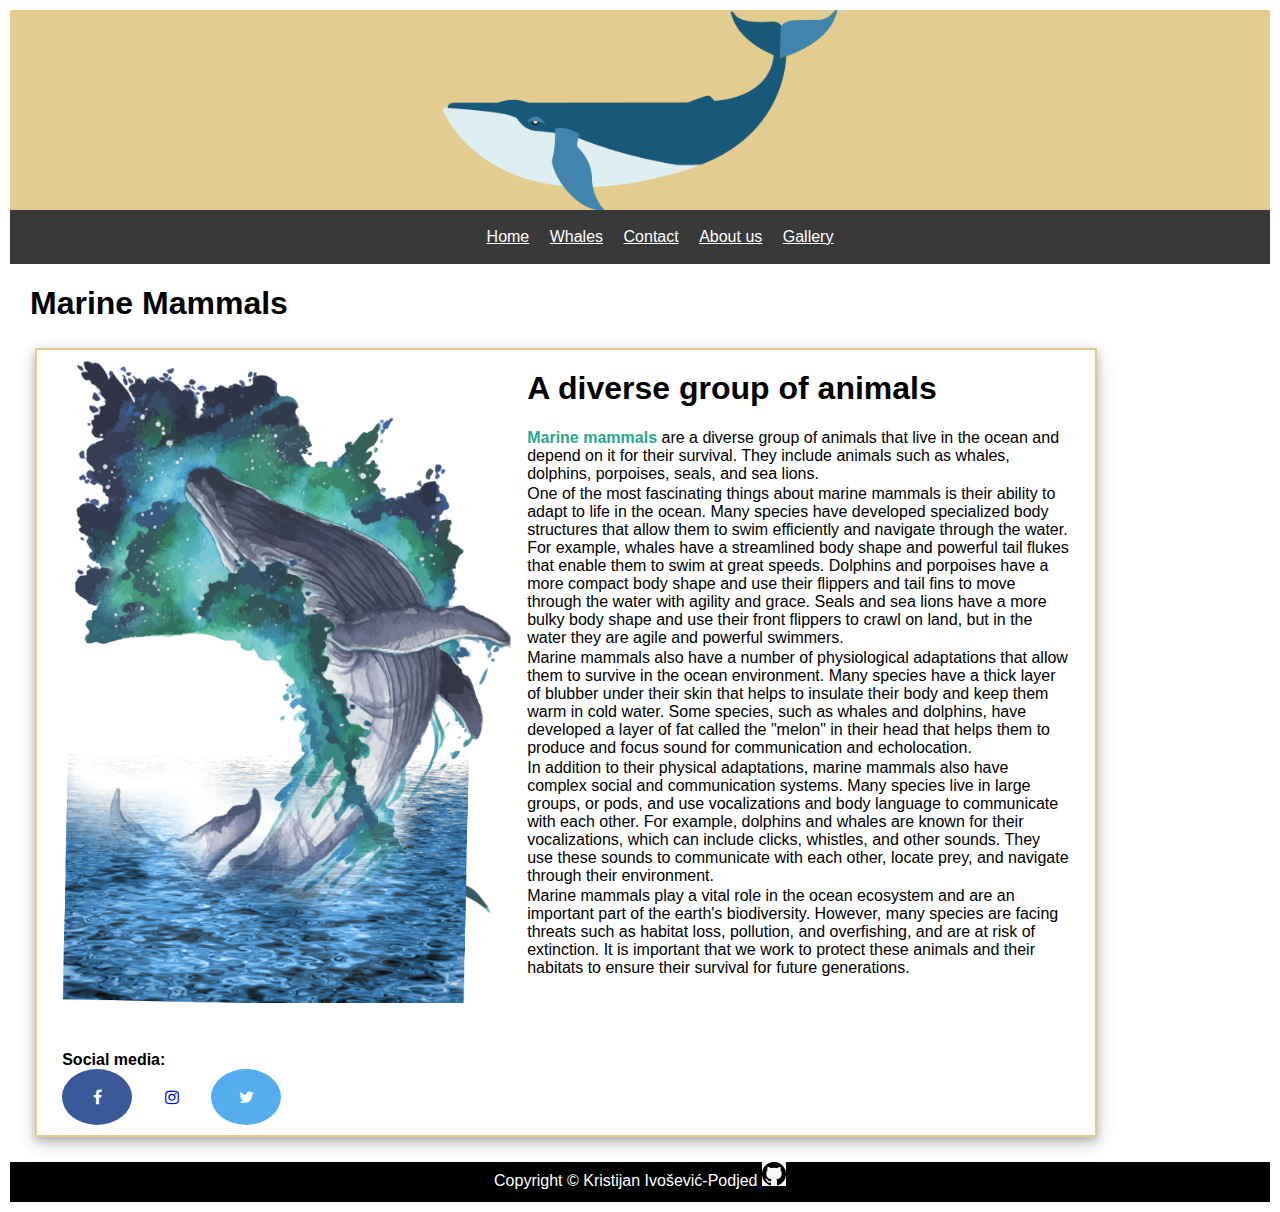
<file: index.html>
<!DOCTYPE html>
<html>
	<head>
		<meta charset="UTF-8">
		<link rel="stylesheet" href="style.css">
		<link rel="stylesheet" href="https://cdnjs.cloudflare.com/ajax/libs/font-awesome/4.7.0/css/font-awesome.min.css">
		<meta name="author" content="Kristijan Ivošević-Podjed">
		<meta name="Description" content="Marine Mammals">
		<meta name="viewport" content="width=device-width, initial-scale=1.0">
		<link rel="shortcut icon" type="image/x-icon" href="favicon.ico">
		<title>Homepage Marine Mammals</title>
	</head>
	<body>
		<header>
			<img src="slike/whale.png" alt="banner" class="banner">
			<nav>
				<ul>
					<li><a href="index.html">Home</a></li>
					<li><a href="whales.html">Whales</a></li>
					<li><a href="contact.html">Contact</a></li>
					<li><a href="about.html">About us</a></li>
					<li><a href="gallery.html">Gallery</a></li>
				</ul>
			</nav>
		</header>
		<h1><b>Marine Mammals</b></h1>
		<div id="container">
				<img src="slike/kit.png" alt="figure" style="width: 450px"><br>
				<h1>A diverse group of animals</h1>
				
				<p>
                    <br>
                    <p><b style="color: rgb(42, 165, 144);">Marine mammals</b> are a diverse group of animals that live in the ocean and depend on it for their survival. They include animals such as whales, dolphins, porpoises, seals, and sea lions.</p>

					<p>One of the most fascinating things about marine mammals is their ability to adapt to life in the ocean. Many species have developed specialized body structures that allow them to swim efficiently and navigate through the water. For example, whales have a streamlined body shape and powerful tail flukes that enable them to swim at great speeds. Dolphins and porpoises have a more compact body shape and use their flippers and tail fins to move through the water with agility and grace. Seals and sea lions have a more bulky body shape and use their front flippers to crawl on land, but in the water they are agile and powerful swimmers.</p>
					
					<p>Marine mammals also have a number of physiological adaptations that allow them to survive in the ocean environment. Many species have a thick layer of blubber under their skin that helps to insulate their body and keep them warm in cold water. Some species, such as whales and dolphins, have developed a layer of fat called the "melon" in their head that helps them to produce and focus sound for communication and echolocation.</p>
					
					<p>In addition to their physical adaptations, marine mammals also have complex social and communication systems. Many species live in large groups, or pods, and use vocalizations and body language to communicate with each other. For example, dolphins and whales are known for their vocalizations, which can include clicks, whistles, and other sounds. They use these sounds to communicate with each other, locate prey, and navigate through their environment.</p>
					
					<p>Marine mammals play a vital role in the ocean ecosystem and are an important part of the earth's biodiversity. However, many species are facing threats such as habitat loss, pollution, and overfishing, and are at risk of extinction. It is important that we work to protect these animals and their habitats to ensure their survival for future generations.</p>
				<br><br>
				<br><br>
				<p><b>Social media:</b></p>
				<a href="https://www.facebook.com/marinemammalogy/" target="_blank" class="fa fa-facebook"></a> 
				<a href="https://www.instagram.com/marine_mammals_official/" target="_blank" class="fa fa-instagram"></a> 
				<a href="https://twitter.com/marinemammalogy" target="_blank" class="fa fa-twitter"></a> 
		</div>
		
		<footer><p>Copyright &copy Kristijan Ivošević-Podjed<a href="https://github.com/KristijanIP" target="_blank">
      	<img src="github.jpg" title="Github" alt="Github">
    	</a></p></footer>
		
	</body>
</html>
</file>
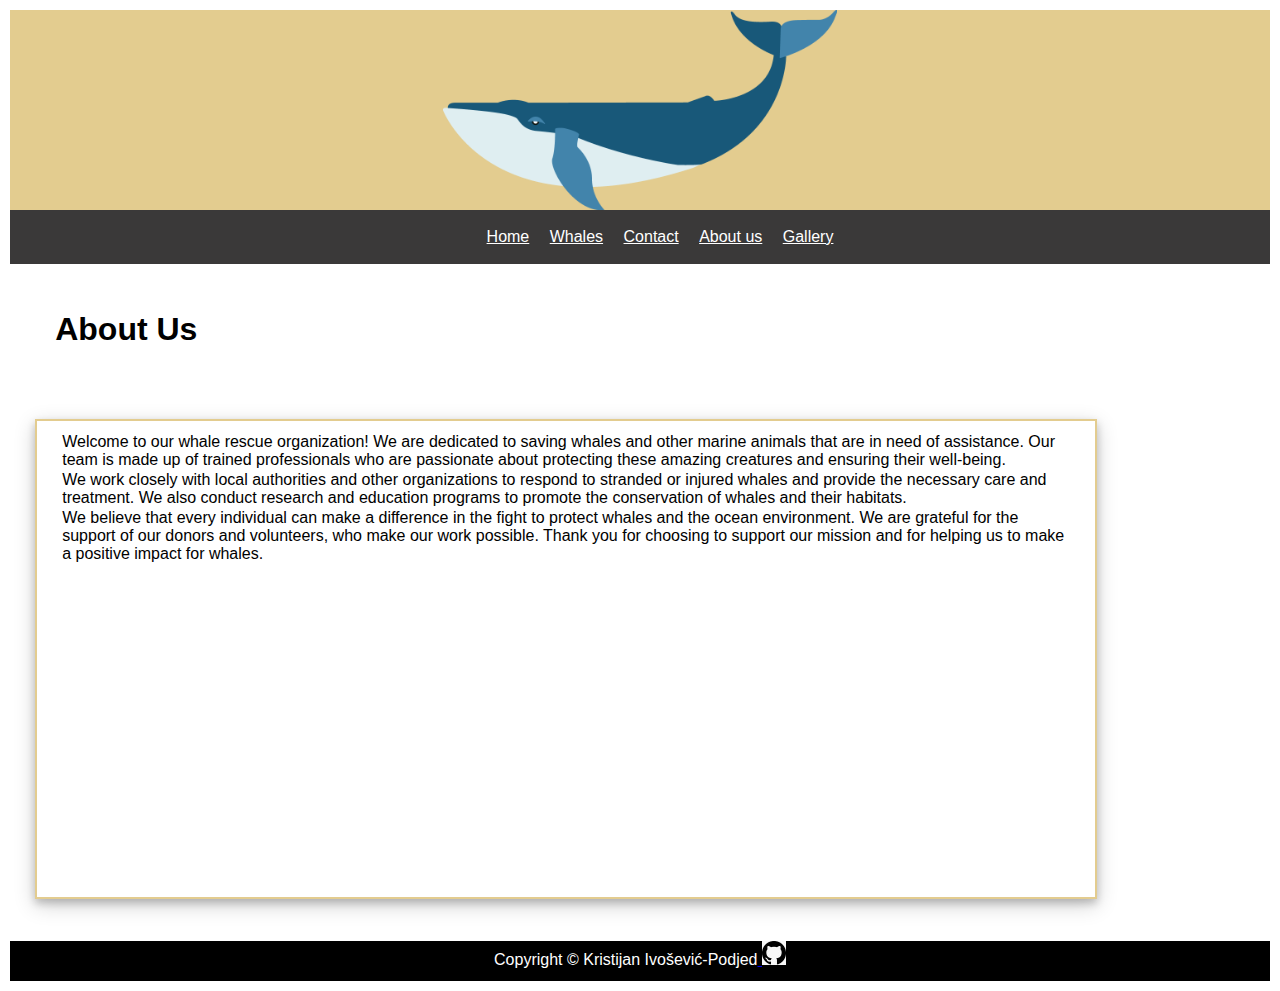
<file: about.html>
<!DOCTYPE html>
<html>
	<head>
		<meta charset="UTF-8">
		<link rel="stylesheet" href="style.css">
		<link rel="stylesheet" href="https://cdnjs.cloudflare.com/ajax/libs/font-awesome/4.7.0/css/font-awesome.min.css">
		<meta name="author" content="Kristijan Ivošević-Podjed">
		<meta name="Description" content="Marine Mammals">
		<meta name="viewport" content="width=device-width, initial-scale=1.0">
		<link rel="shortcut icon" type="image/x-icon" href="favicon.ico">
		<title>About</title>
	</head>
	<body>
		<header>
			<img src="slike/whale.png" alt="banner" class="banner">
			<nav>
				<ul>
					<li><a href="index.html">Home</a></li>
					<li><a href="whales.html">Whales</a></li>
					<li><a href="contact.html">Contact</a></li>
					<li><a href="about.html">About us</a></li>
					<li><a href="gallery.html">Gallery</a></li>
				</ul>
			</nav>
		</header>

		<h1 style="padding: 2%;">About Us</h1>
		<span>
			<div id="container">
				<p>Welcome to our whale rescue organization! We are dedicated to saving whales and other marine animals that are in need of assistance. Our team is made up of trained professionals who are passionate about protecting these amazing creatures and ensuring their well-being.</p>

				<p>We work closely with local authorities and other organizations to respond to stranded or injured whales and provide the necessary care and treatment. We also conduct research and education programs to promote the conservation of whales and their habitats.</p>

				<p>We believe that every individual can make a difference in the fight to protect whales and the ocean environment. We are grateful for the support of our donors and volunteers, who make our work possible. Thank you for choosing to support our mission and for helping us to make a positive impact for whales.</p>
				</p>
				<br>
				<center class="video-container">
				<iframe title="NEVER SEEN DOLPHINS LIKE THIS! Ventura is Magic!"; width="380"; height="300"; src="https://www.youtube.com/embed/mmg59-VfoS0?feature=oembed"; frameborder="0"; allow="accelerometer; autoplay; clipboard-write; encrypted-media; gyroscope; picture-in-picture"; allowfullscreen="";></iframe>
				</center>
			</div>
		</span>
		
		  
		<footer><p>Copyright &copy; Kristijan Ivošević-Podjed<a href="https://github.com/KristijanIP" target="_blank">
			<img src="github.jpg" title="Github" alt="Github"></a></p>
		</footer>
	</body>
</html>
</file>
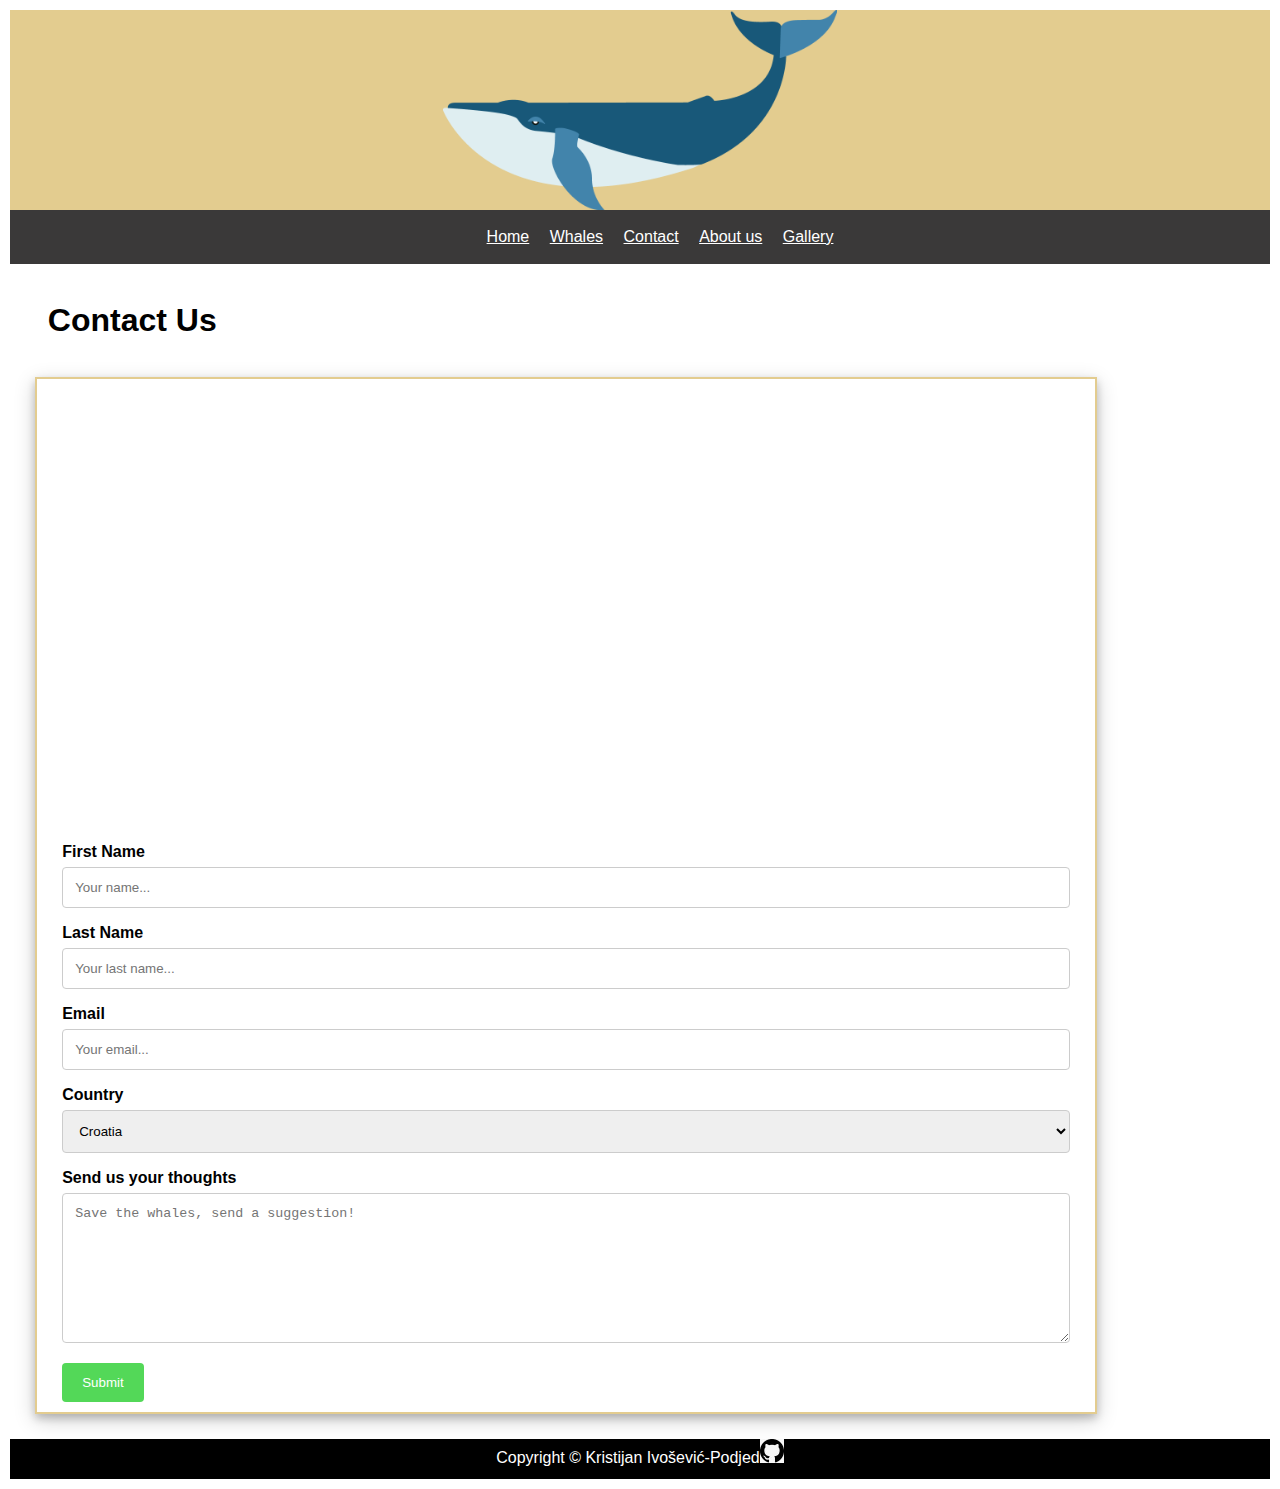
<file: contact.html>
<!DOCTYPE html>
<html>
	<head>
		<meta charset="UTF-8">
		<link rel="stylesheet" href="style.css">
		<link rel="stylesheet" href="https://cdnjs.cloudflare.com/ajax/libs/font-awesome/4.7.0/css/font-awesome.min.css">
		<meta name="author" content="Kristijan Ivošević-Podjed">
		<meta name="Description" content="Marine Mammals">
		<meta name="viewport" content="width=device-width, initial-scale=1.0">
		<link rel="shortcut icon" type="image/x-icon" href="favicon.ico">
		<title>Contact Us</title>
	</head>
	<body>
		<header>
			<img src="slike/whale.png" alt="banner" class="banner">
			<nav>
				<ul>
					<li><a href="index.html">Home</a></li>
					<li><a href="whales.html">Whales</a></li>
					<li><a href="contact.html">Contact</a></li>
					<li><a href="about.html">About us</a></li>
					<li><a href="gallery.html">Gallery</a></li>
				</ul>
			</nav>
		</header>
	
	
		<h1 style="margin: 3%;">Contact Us</h1>
		<div id="container">
			<iframe src="https://www.google.com/maps/embed?pb=!1m18!1m12!1m3!1d129445183.13918102!2d-149.2396034!3d-8.06537985!2m3!1f0!2f0!3f0!3m2!1i1024!2i768!4f13.1!3m3!1m2!1s0x76ed042c30f318eb%3A0x8eff14a070876cbc!2sPacific%20Ocean!5e0!3m2!1sen!2shr!4v1673117896192!5m2!1sen!2shr" width="600" height="450" style="border:0;" allowfullscreen="" loading="lazy" referrerpolicy="no-referrer-when-downgrade"></iframe>
			<form action="/action_page.php">
			<label for="fname"><b>First Name</b></label>
			<input type="text" id="fname" name="firstname" placeholder="Your name...">
			<label for="lname"><b>Last Name</b></label>
			<input type="text" id="lname" name="lastname" placeholder="Your last name...">
			<label for="email"><b>Email</b></label>
			<input type="email" id="email" name="email" placeholder="Your email...">
			<label for="country"><b>Country</b></label>

			<select id="country" name="country">
				<option value="Croatia">Croatia</option>
				<option value="Italy">Austria</option>
				<option value="Montenegro">Germany</option>
				<option value="Slovenia">Slovenia</option>
				<option value="Bosnia and Hercegovina">Bosnia and Hercegovina</option>
				<option value="Other">Other</option>
			
			</select>
	

    		<label for="subject"><b>Send us your thoughts</b></label>
    		<textarea id="subject" name="subject" placeholder="Save the whales, send a suggestion!" style="height:150px"></textarea>

    		<input type="submit" value="Submit">
  			</form>
			</div>
  			<footer><p>Copyright &copy; Kristijan Ivošević-Podjed<a href="https://github.com/KristijanIP" target="_blank"><img src="github.jpg" title="Github" alt="Github"></a></p></footer>
		</body>
</html>
</file>
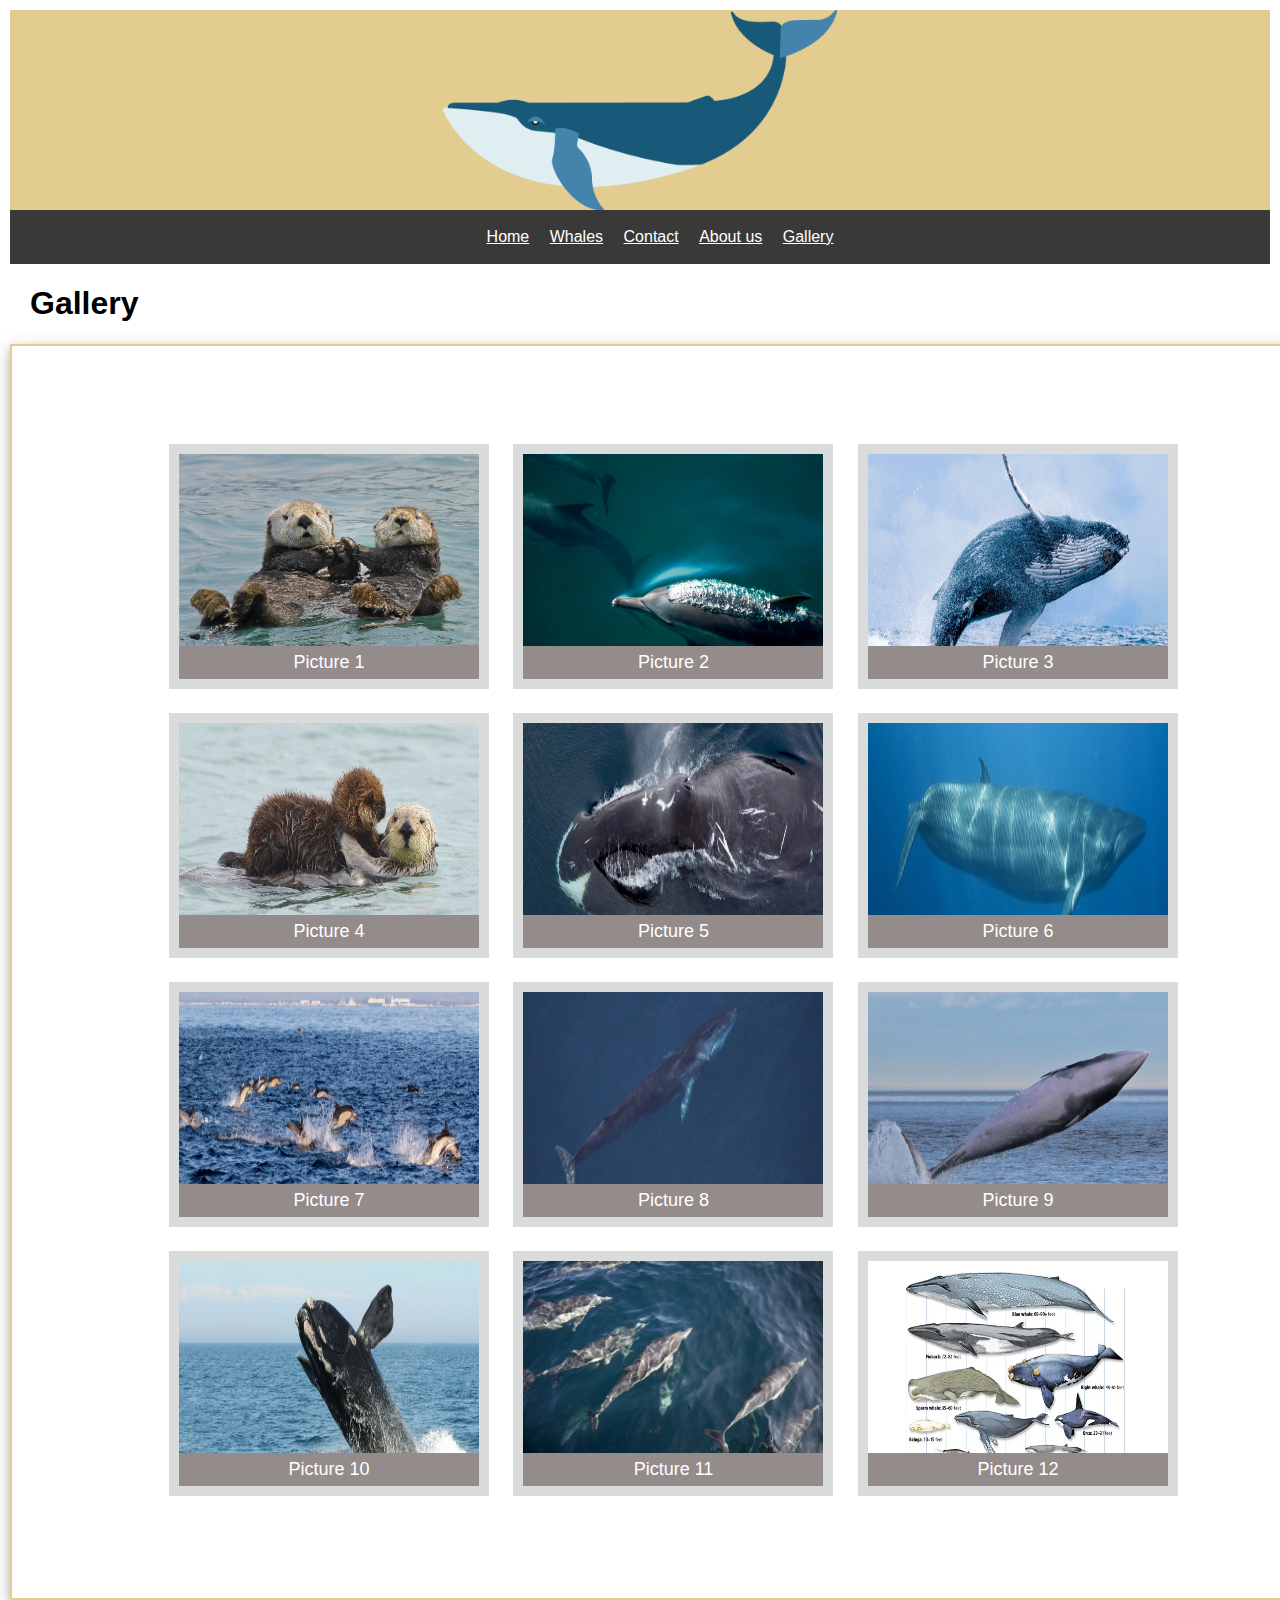
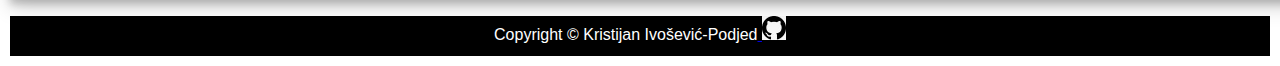
<file: gallery.html>
<!DOCTYPE html>
<html>
	<head>
		<meta charset="UTF-8">
		<link rel="stylesheet" href="style.css">
		<link rel="stylesheet" href="https://cdnjs.cloudflare.com/ajax/libs/font-awesome/4.7.0/css/font-awesome.min.css">
		<meta name="author" content="Kristijan Ivošević-Podjed">
		<meta name="Description" content="Marine Mammals">
		<meta name="viewport" content="width=device-width, initial-scale=1.0">
		<link rel="shortcut icon" type="image/x-icon" href="favicon.ico">
		<title>Homepage Marine Mammals</title>
	</head>
	<body>
		<header>
			<img src="slike/whale.png" alt="banner" class="banner">
			<nav>
				<ul>
					<li><a href="index.html">Home</a></li>
					<li><a href="whales.html">Whales</a></li>
					<li><a href="contact.html">Contact</a></li>
					<li><a href="about.html">About us</a></li>
					<li><a href="gallery.html">Gallery</a></li>
				</ul>
			</nav>
		</header>
		<h1>Gallery</h1>
		<div class="galerija">
		<a href="gallery/1.jpg"><figure class="sole"><img alt="slika" src="gallery/1.jpg" style="width: 300px; height: 225px;">
    		<figcaption>Picture 1<br>
      	</figcaption>
  		</figure></a>
			
		<a href="gallery/2.jpg"><figure class="sole"><img alt="slika" src="gallery/2.jpg" style="width: 300px; height: 225px;">
    		<figcaption>Picture 2<br>
      	</figcaption>
  		</figure></a>
			
		<a href="gallery/3.jpg"><figure class="sole"><img alt="slika" src="gallery/3.jpg" style="width: 300px; height: 225px;">
    		<figcaption>Picture 3<br>
      	</figcaption>
  		</figure></a>
		
			<a href="gallery/4.jpg"><figure class="sole"><img alt="slika" src="gallery/4.jpg" style="width: 300px; height: 225px;">
    		<figcaption>Picture 4<br>
      	</figcaption>
  		</figure></a>
			
			<a href="gallery/5.png"><figure class="sole"><img alt="slika" src="gallery/5.png" style="width: 300px; height: 225px;">
    		<figcaption>Picture 5<br>
      	</figcaption>
  		</figure></a>
			
		<a href="gallery/6.jpg"><figure class="sole"><img alt="slika" src="gallery/6.jpg" style="width: 300px; height: 225px;">
    		<figcaption>Picture 6<br>
      	</figcaption>
  		</figure></a>
			
		<a href="gallery/7.jpg"><figure class="sole"><img alt="slika" src="gallery/7.jpg" style="width: 300px; height: 225px;">
    		<figcaption>Picture 7<br>
      	</figcaption>
  		</figure></a>
			
			<a href="gallery/8.jpg"><figure class="sole"><img alt="slika" src="gallery/8.jpg" style="width: 300px; height: 225px;">
    		<figcaption>Picture 8<br>
      	</figcaption>
  		</figure></a>
			
			<a href="gallery/9.jpg"><figure class="sole"><img alt="slika" src="gallery/9.jpg" style="width: 300px; height: 225px;">
    		<figcaption>Picture 9<br>
      	</figcaption>
  		</figure></a>
			
		<a href="gallery/10.jpg"><figure class="sole"><img alt="slika" src="gallery/10.jpg" style="width: 300px; height: 225px;">
    		<figcaption>Picture 10<br>
      	</figcaption>
  		</figure></a>
			
		<a href="gallery/11.jpg"><figure class="sole"><img alt="slika" src="gallery/11.jpg" style="width: 300px; height: 225px;">
    		<figcaption>Picture 11<br>
      	</figcaption>
  		</figure></a>
			
		<a href="gallery/12.jpg"><figure class="sole"><img alt="slika" src="gallery/12.jpg" style="width: 300px; height: 225px;">
    		<figcaption>Picture 12<br>
      	</figcaption>
  		</figure></a>	
		</div>	
		<footer><p>Copyright &copy; Kristijan Ivošević-Podjed<a href="https://github.com/KristijanIP" target="_blank">
			<img src="github.jpg" title="Github" alt="Github"></a></p>
		</footer>
	</body>
</html>
</file>
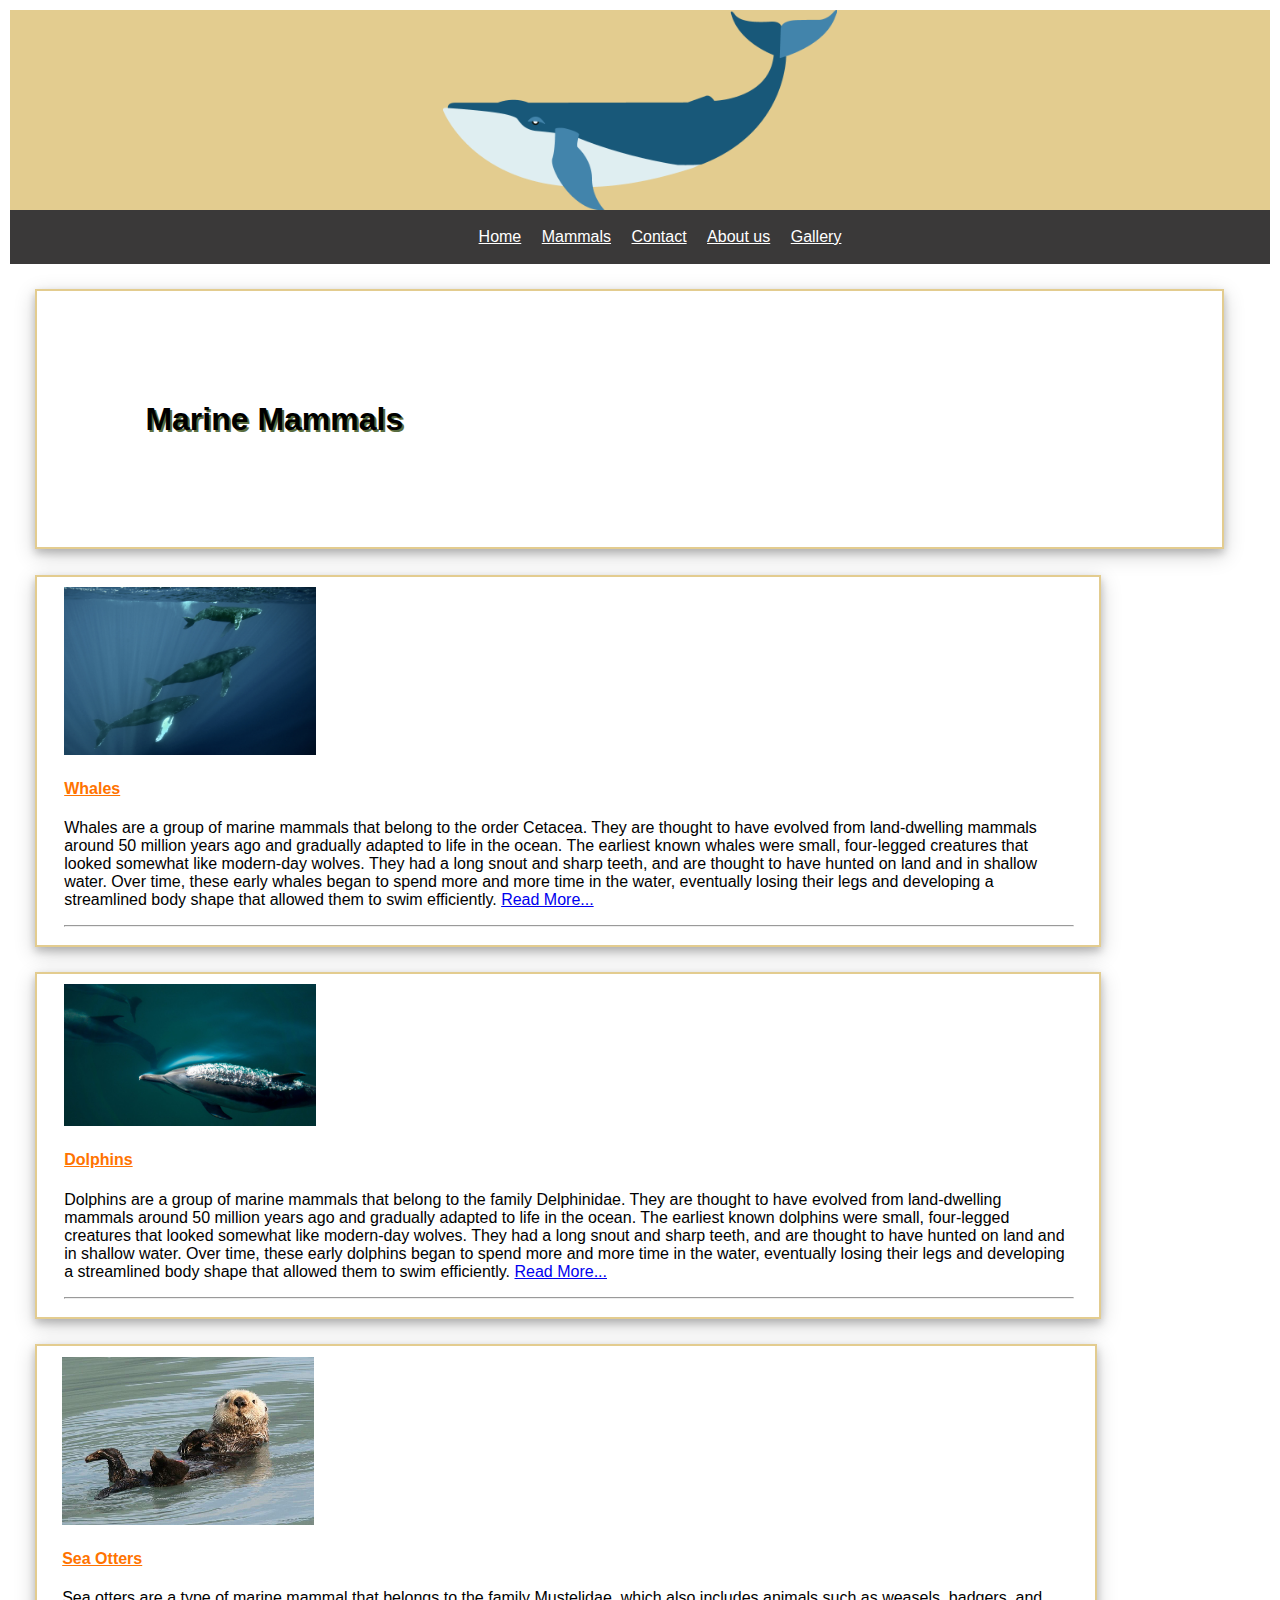
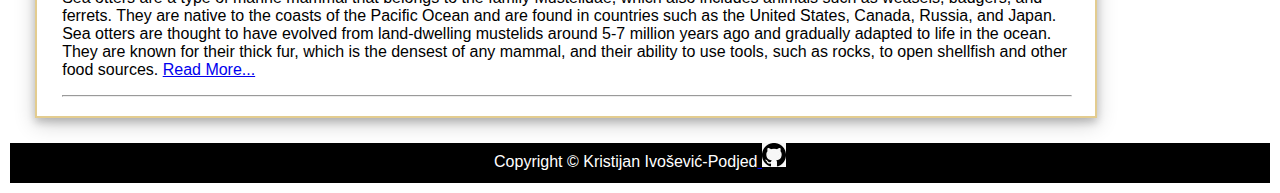
<file: mammals.html>
<!DOCTYPE html>
<html>
	<head>
		<meta charset="UTF-8">
		<link rel="stylesheet" href="style.css">
		<link rel="stylesheet" href="https://cdnjs.cloudflare.com/ajax/libs/font-awesome/4.7.0/css/font-awesome.min.css">
		<meta name="author" content="Kristijan Ivošević-Podjed">
		<meta name="Description" content="Marine Mammals">
		<meta name="viewport" content="width=device-width, initial-scale=1.0">
		<link rel="shortcut icon" type="image/x-icon" href="favicon.ico">
		<title>Homepage Marine Mammals</title>
	</head>
	<body>
		<header>
			<img src="slike/whale.png" alt="banner" class="banner">
			<nav>
				<ul>
					<li><a href="index.html">Home</a></li>
					<li><a href="mammals.html">Mammals</a></li>
					<li><a href="contact.html">Contact</a></li>
					<li><a href="about.html">About us</a></li>
					<li><a href="gallery.html">Gallery</a></li>
				</ul>
			</nav>
		</header>

		<div class="naslov"><h1>Marine Mammals</h1></div>
		<div id="divklasa1">
				<a href="whales.html">
					<img src="slike/whales.jpg" alt="figure" style="width: 252px"></a>
				<a href="whales.html" style="color:rgb(255, 115, 0)"><h4>Whales</h4></a>
				<p>Whales are a group of marine mammals that belong to the order Cetacea. They are thought to have evolved from land-dwelling mammals around 50 million years ago and gradually adapted to life in the ocean.

					The earliest known whales were small, four-legged creatures that looked somewhat like modern-day wolves. They had a long snout and sharp teeth, and are thought to have hunted on land and in shallow water. Over time, these early whales began to spend more and more time in the water, eventually losing their legs and developing a streamlined body shape that allowed them to swim efficiently. <a href="whales.html">  Read More...</a></p>
			
				<hr style="width: 100%">
		</div>
		<div id="divklasa2">
			<a href="dolphins.html">
				<img src="slike/dolphin.jpg" alt="figure" style="width: 252px"></a>
				<a href="dolphins.html" style="color:rgb(255, 115, 0)"><h4>Dolphins</h4></a>
				<p>Dolphins are a group of marine mammals that belong to the family Delphinidae. They are thought to have evolved from land-dwelling mammals around 50 million years ago and gradually adapted to life in the ocean.
					The earliest known dolphins were small, four-legged creatures that looked somewhat like modern-day wolves. They had a long snout and sharp teeth, and are thought to have hunted on land and in shallow water. Over time, these early dolphins began to spend more and more time in the water, eventually losing their legs and developing a streamlined body shape that allowed them to swim efficiently. <a href="dolphins.html">  Read More...</a></p>
				<hr style="width: 100%">
		</div>
		
		<div id="divklasa3">
				<a href="sea_otters.html">
					<img src="slike/sea_otter.jpg" alt="figure" style="width: 252px"> </a>
				<a href="sea_otters.html" style="color:rgb(255, 115, 0)"><h4>Sea Otters</h4></a>
				<p>Sea otters are a type of marine mammal that belongs to the family Mustelidae, which also includes animals such as weasels, badgers, and ferrets. They are native to the coasts of the Pacific Ocean and are found in countries such as the United States, Canada, Russia, and Japan.
					Sea otters are thought to have evolved from land-dwelling mustelids around 5-7 million years ago and gradually adapted to life in the ocean. They are known for their thick fur, which is the densest of any mammal, and their ability to use tools, such as rocks, to open shellfish and other food sources. <a href="sea_otters.html">  Read More...</a></p>				
				<hr style="width: 100%">
		</div>
		<footer><p>Copyright &copy; Kristijan Ivošević-Podjed<a href="https://github.com/KristijanIP" target="_blank">
      <img src="github.jpg" title="Github" alt="Github">
    </a></p></footer>
	</body>
</html>
</file>
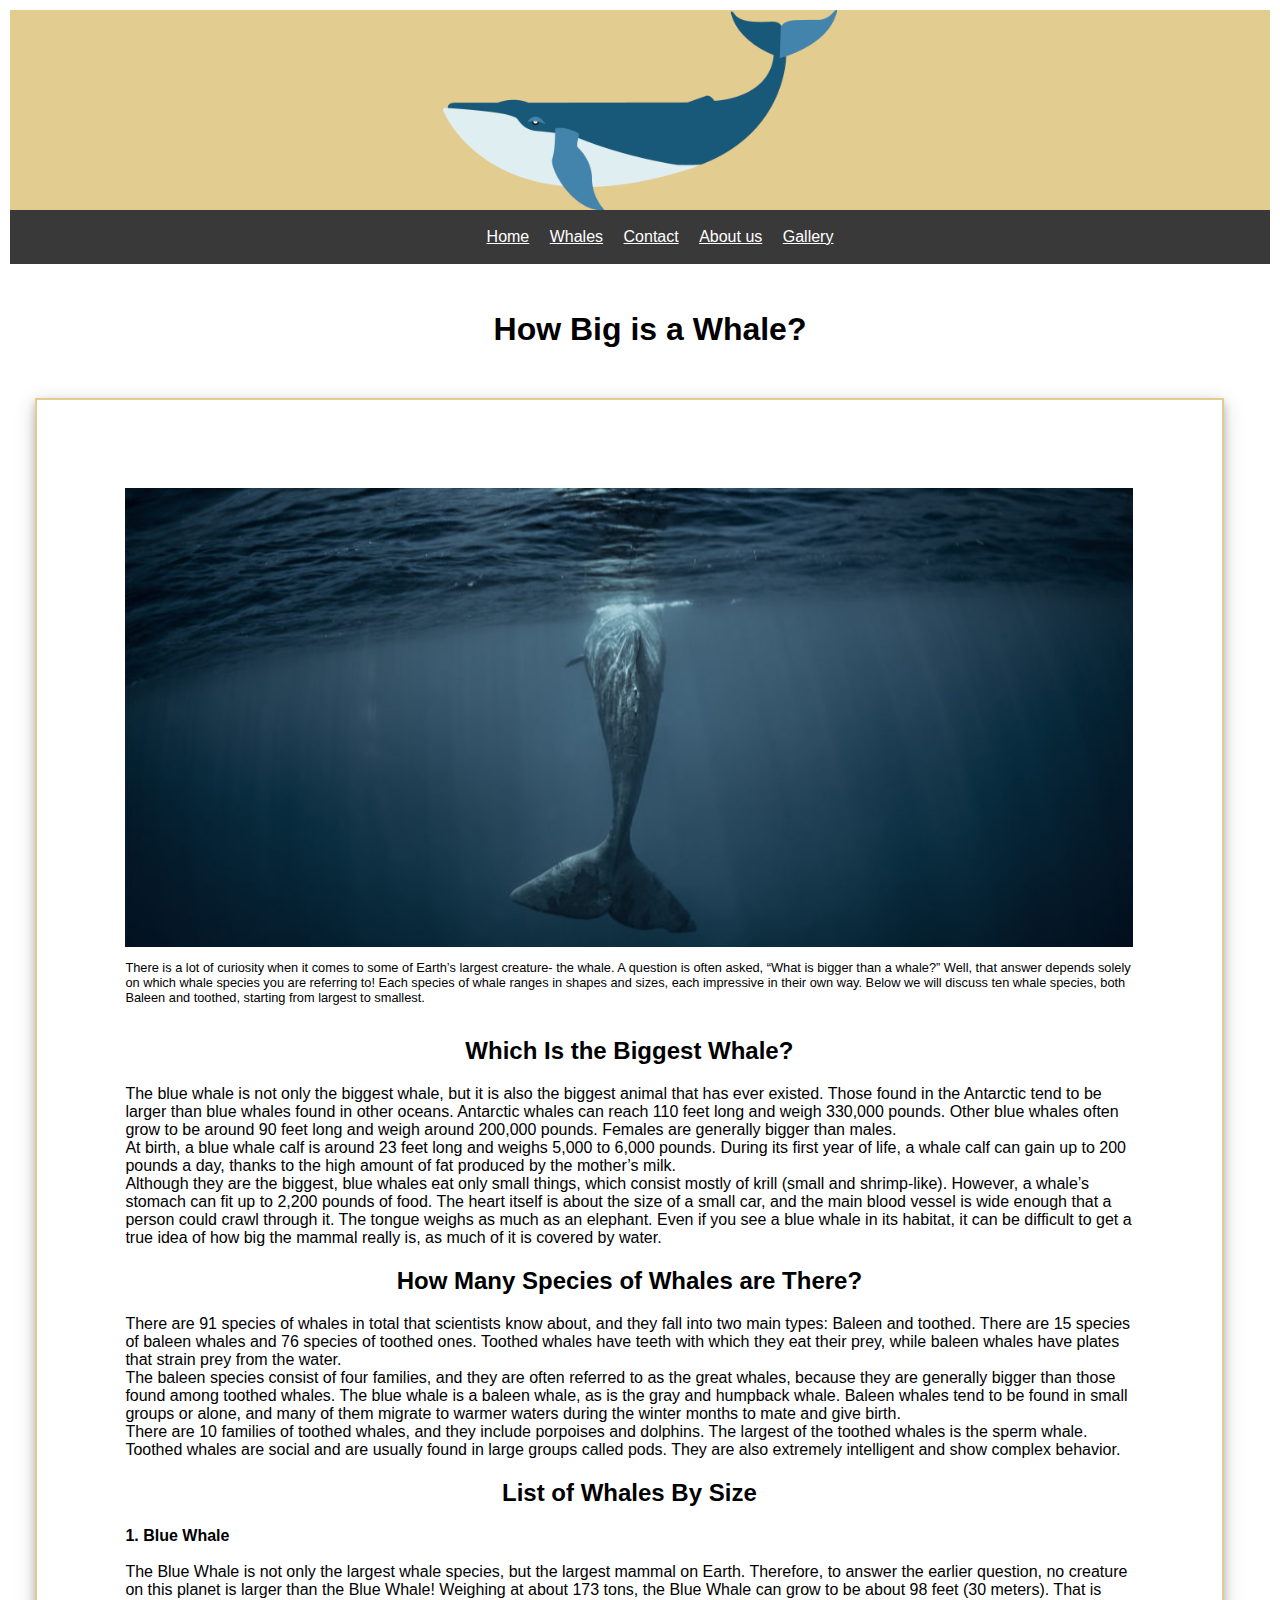
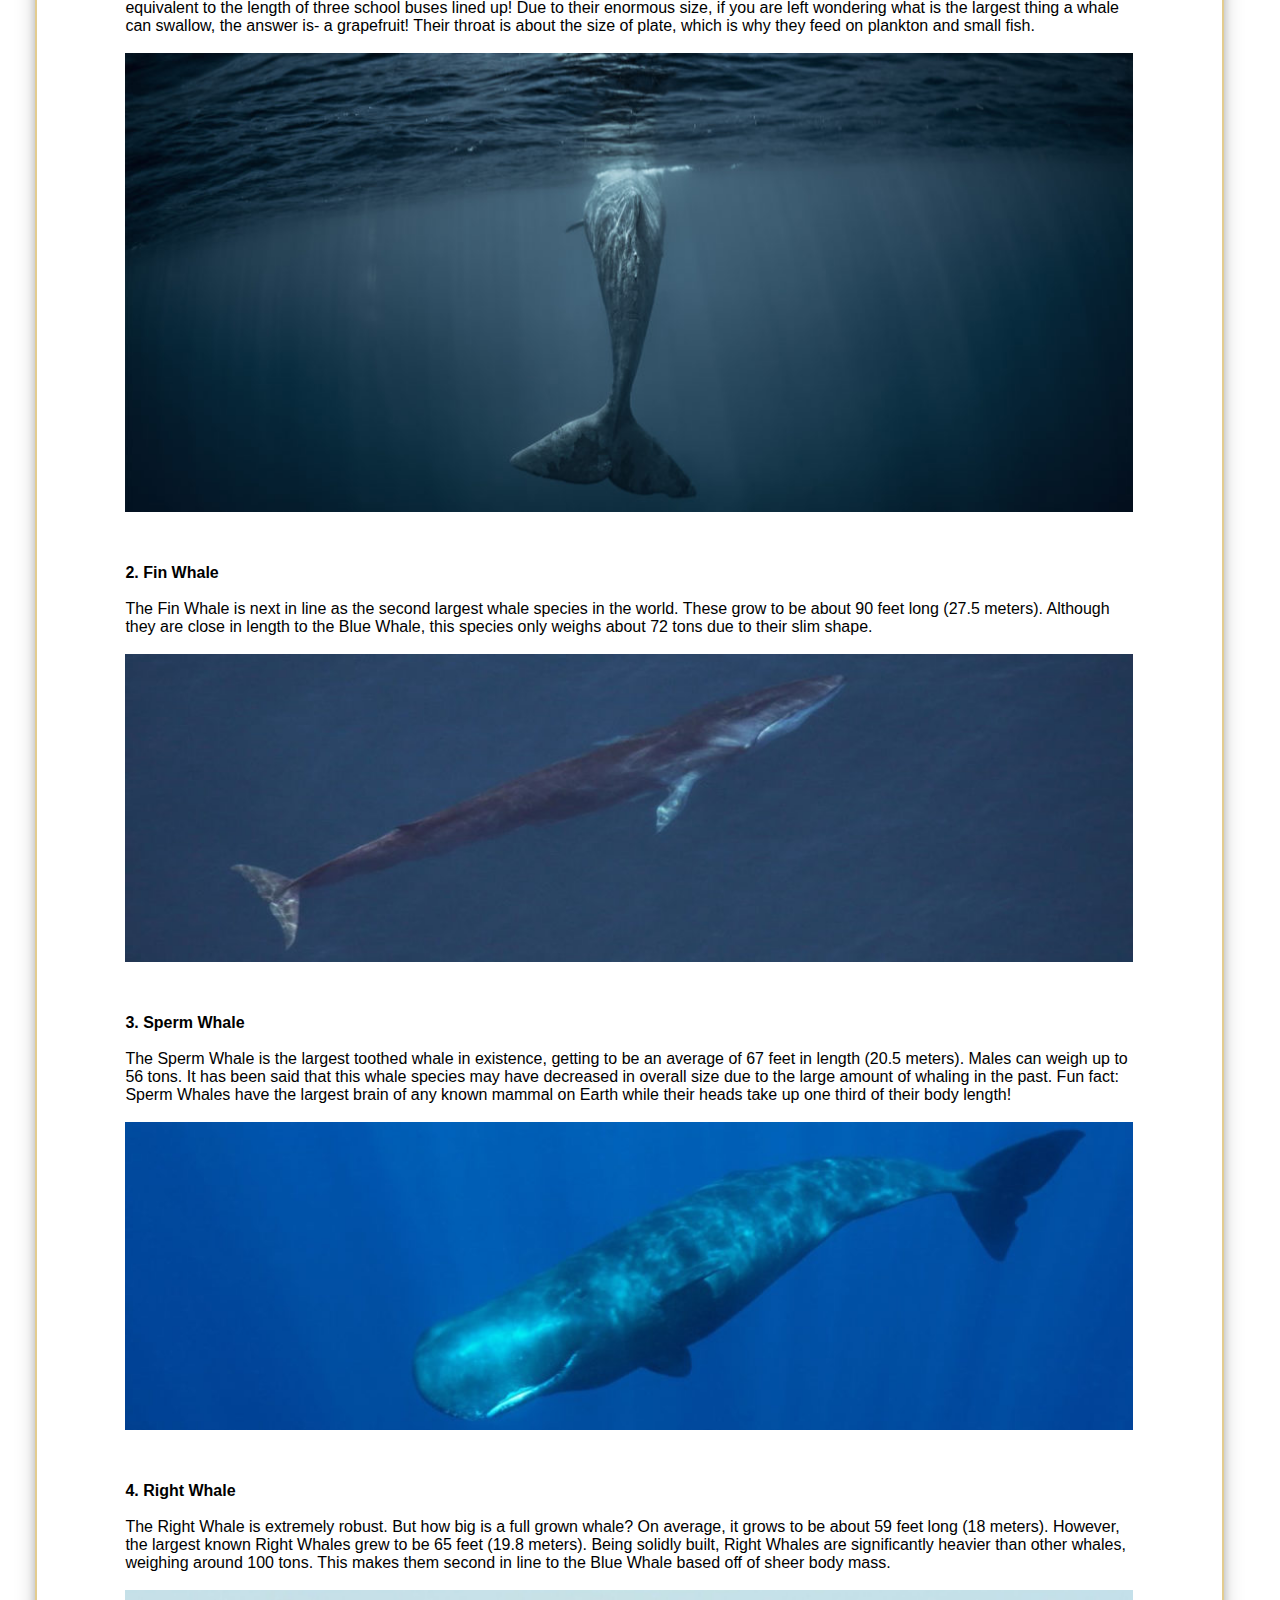
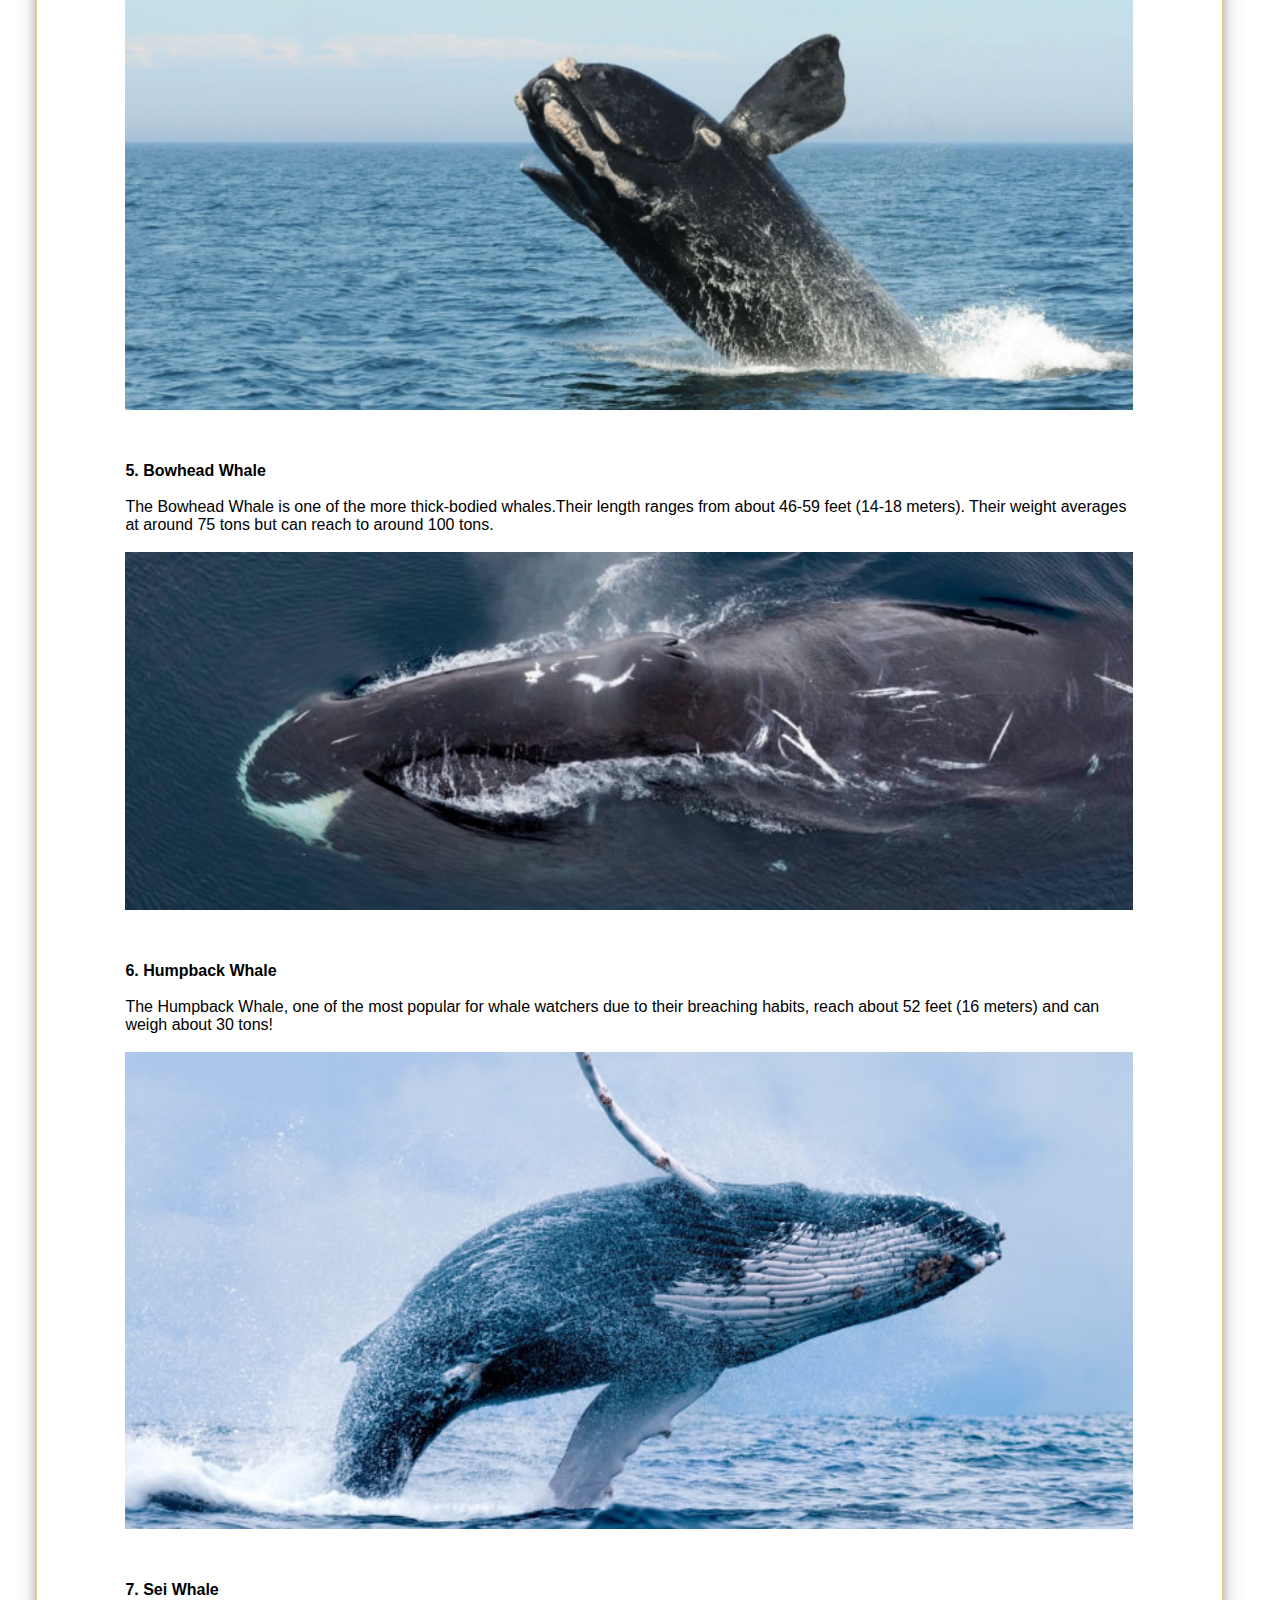
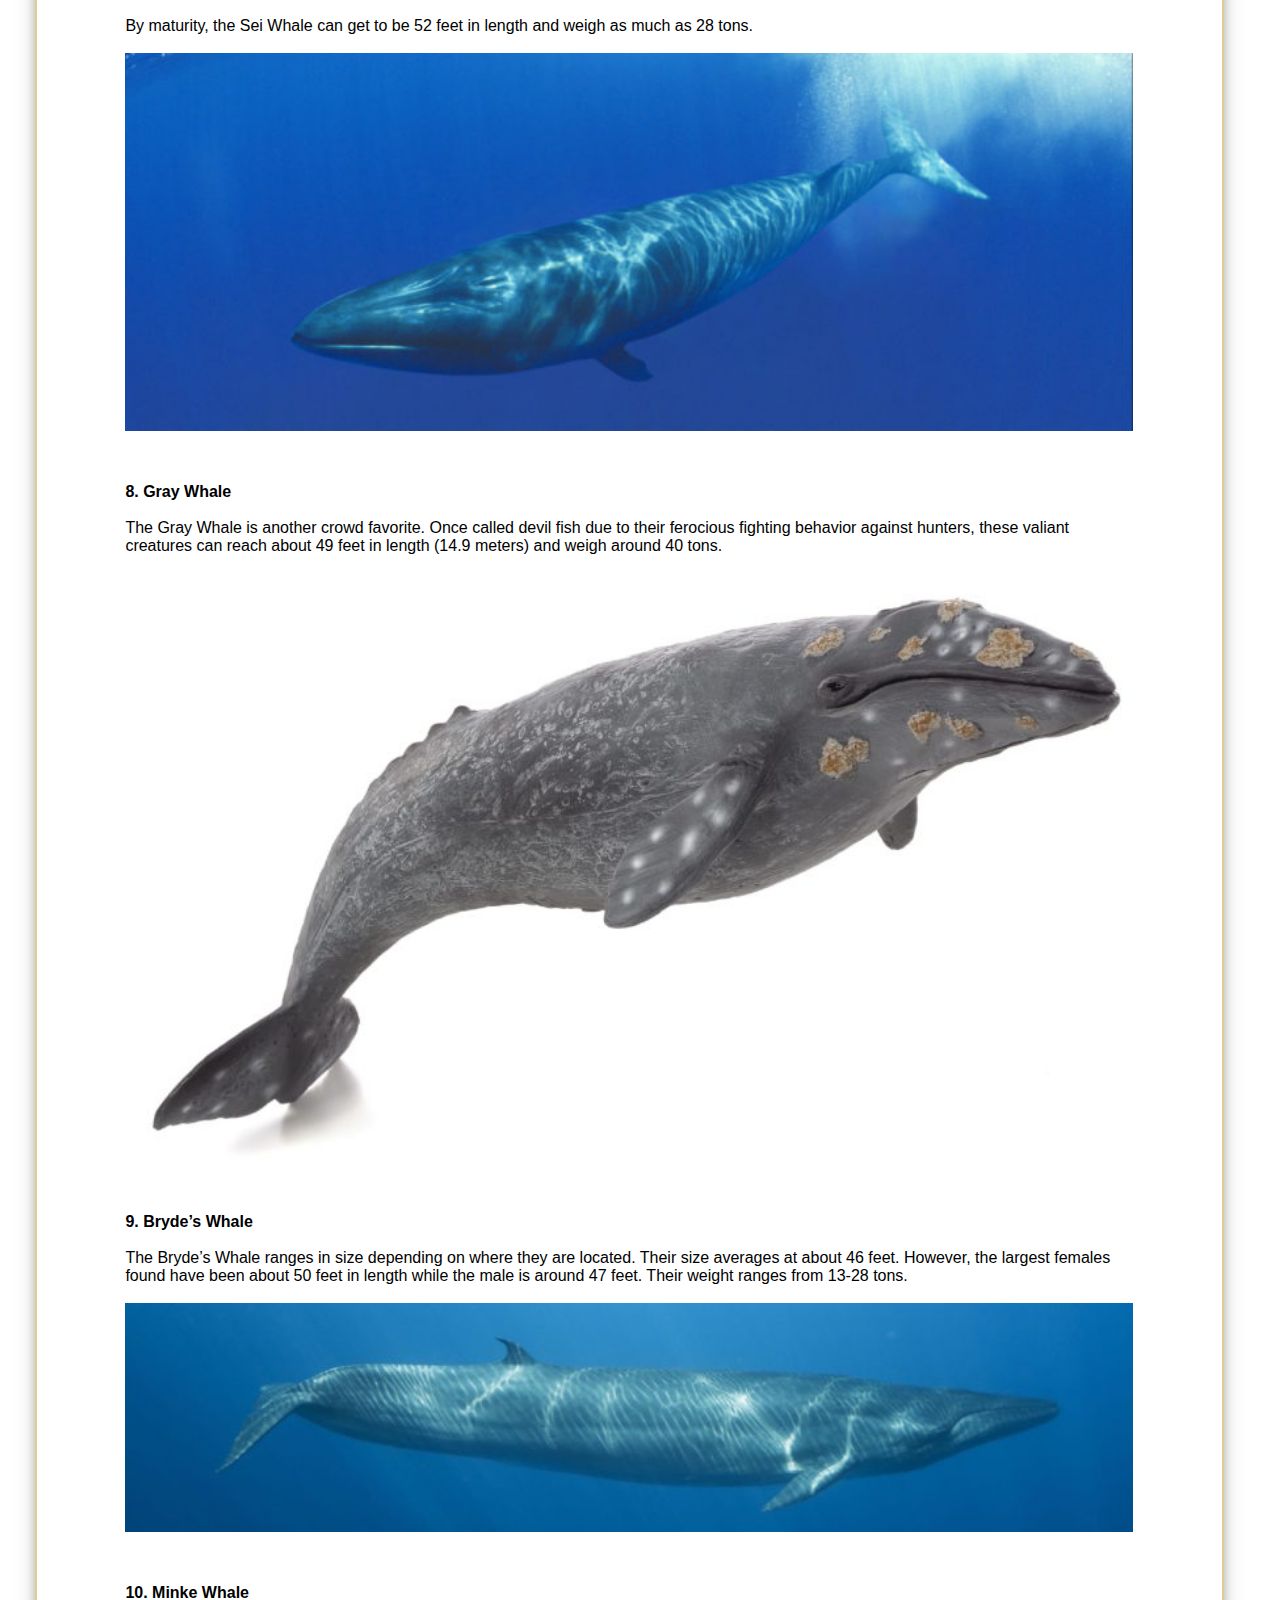
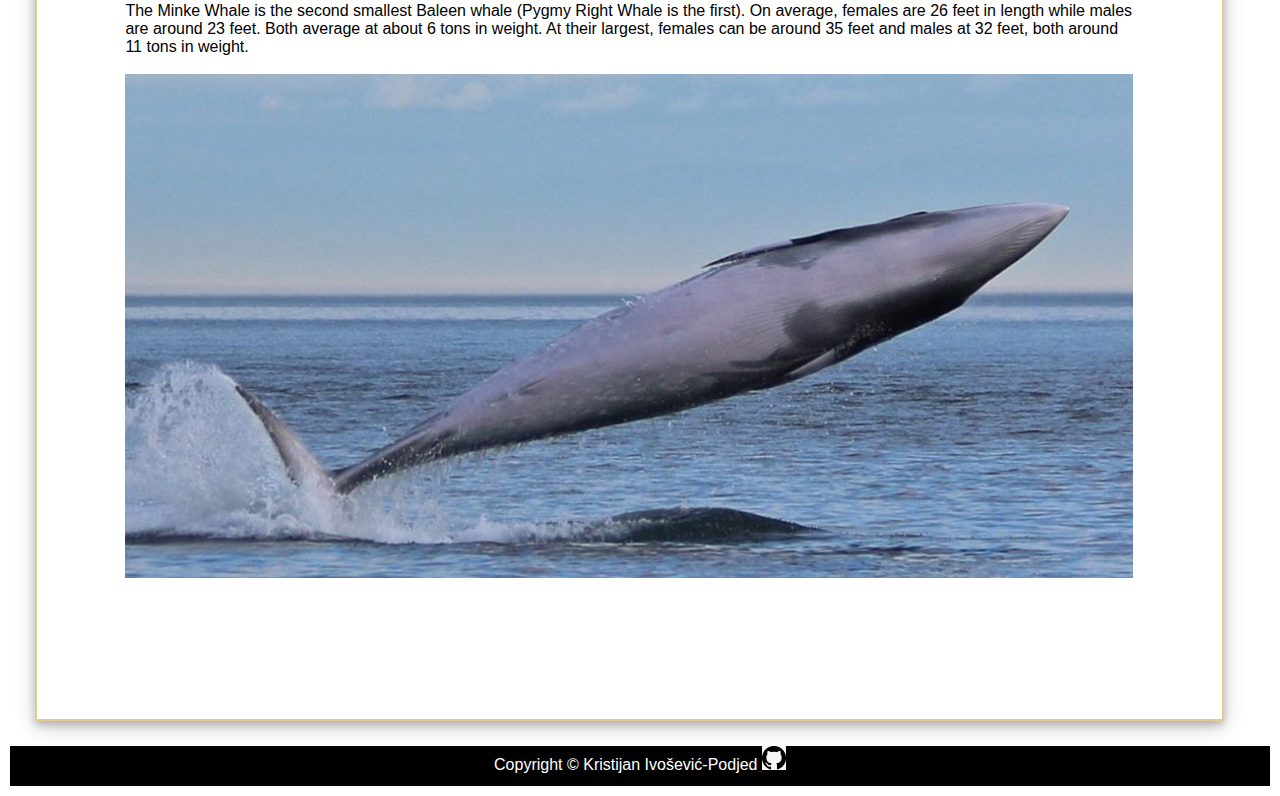
<file: whales.html>
<!DOCTYPE html>
<html>
	<head>
		<meta charset="UTF-8">
		<link rel="stylesheet" href="style.css">
		<link rel="stylesheet" href="https://cdnjs.cloudflare.com/ajax/libs/font-awesome/4.7.0/css/font-awesome.min.css">
		<meta name="author" content="Kristijan Ivošević-Podjed">
		<meta name="Description" content="Marine Mammals">
		<meta name="viewport" content="width=device-width, initial-scale=1.0">
		<link rel="shortcut icon" type="image/x-icon" href="favicon.ico">

		<title>Homepage Marine Mammals</title>
	</head>
	<body>
		<header>
			<img src="slike/whale.png" alt="banner" class="banner">
			<nav>
				<ul>
					<li><a href="index.html">Home</a></li>
					<li><a href="whales.html">Whales</a></li>
					<li><a href="contact.html">Contact</a></li>
					<li><a href="about.html">About us</a></li>
					<li><a href="gallery.html">Gallery</a></li>
				</ul>
			</nav>
		
		</header>
			
		<article>
			<h1 style="text-align: center; padding: 2%;">How Big is a Whale?</h1>
			<div>
				<span>
					<img src="slike/whale_fin.jpg">
				</span>
				<span><p>There is a lot of curiosity when it comes to some of Earth’s largest creature- the whale. A question is often asked, “What is bigger than a whale?” Well, that answer depends solely on which whale species you are referring to! Each species of whale ranges in shapes and sizes, each impressive in their own way. Below we will discuss ten whale species, both Baleen and toothed, starting from largest to smallest.</p></span>
				<h2 style="text-align: center;"><b>Which Is the Biggest Whale?</b></h2>
				<span>The blue whale is not only the biggest whale, but it is also the biggest animal that has ever existed. Those found in the Antarctic tend to be larger than blue whales found in other oceans. Antarctic whales can reach 110 feet long and weigh 330,000 pounds. Other blue whales often grow to be around 90 feet long and weigh around 200,000 pounds. Females are generally bigger than males.</span>
				<span>At birth, a blue whale calf is around 23 feet long and weighs 5,000 to 6,000 pounds. During its first year of life, a whale calf can gain up to 200 pounds a day, thanks to the high amount of fat produced by the mother’s milk.</span>
				<span>Although they are the biggest, blue whales eat only small things, which consist mostly of krill (small and shrimp-like). However, a whale’s stomach can fit up to 2,200 pounds of food. The heart itself is about the size of a small car, and the main blood vessel is wide enough that a person could crawl through it. The tongue weighs as much as an elephant. Even if you see a blue whale in its habitat, it can be difficult to get a true idea of how big the mammal really is, as much of it is covered by water.</span>
				<h2 style="text-align: center;"><b>How Many Species of Whales are There?</b></h2>
				<span>There are 91 species of whales in total that scientists know about, and they fall into two main types: Baleen and toothed. There are 15 species of baleen whales and 76 species of toothed ones. Toothed whales have teeth with which they eat their prey, while baleen whales have plates that strain prey from the water.</span>
				<span>The baleen species consist of four families, and they are often referred to as the great whales, because they are generally bigger than those found among toothed whales. The blue whale is a baleen whale, as is the gray and humpback whale. Baleen whales tend to be found in small groups or alone, and many of them migrate to warmer waters during the winter months to mate and give birth.</span>
				<span>There are 10 families of toothed whales, and they include porpoises and dolphins. The largest of the toothed whales is the sperm whale. Toothed whales are social and are usually found in large groups called pods. They are also extremely intelligent and show complex behavior.</span>
				<h2 style="text-align: center;">List of Whales By Size</h2>
				<span><b>1. Blue Whale </b></span><br>
				<span>The Blue Whale is not only the largest whale species, but the largest mammal on Earth. Therefore, to answer the earlier question, no creature on this planet is larger than the Blue Whale! Weighing at about 173 tons, the Blue Whale can grow to be about 98 feet (30 meters). That is equivalent to the length of three school buses lined up! Due to their enormous size, if you are left wondering what is the largest thing a whale can swallow, the answer is- a grapefruit! Their throat is about the size of plate, which is why they feed on plankton and small fish. &nbsp;</span> 
				<br>
				<span>
					<img src="slike/whale_fin.jpg">
				</span>
				<br><br>
				<p style="text-align: left;"><span><b>2. Fin Whale </b></span><br>
				<span>The Fin Whale is next in line as the second largest whale species in the world. These grow to be about 90 feet long (27.5 meters). Although they are close in length to the Blue Whale, this species only weighs about 72 tons due to their slim shape. &nbsp;</span>
				<br>
				<span>
					<img src="slike/fin_whale.jpg">
				</span>
				<br><br>
				<p style="text-align: left;"><span><b>3. Sperm Whale </b></span><br>
				<span>The Sperm Whale is the largest toothed whale in existence, getting to be an average of 67 feet in length (20.5 meters). Males can weigh up to 56 tons. It has been said that this whale species may have decreased in overall size due to the large amount of whaling in the past. Fun fact: Sperm Whales have the largest brain of any known mammal on Earth while their heads take up one third of their body length!</span>
				<br>
				<span>
					<img src="slike/sperm_whale.jpeg" alt="">
				</span>
				<br><br>
				<p style="text-align: left;"><span><b>4. Right Whale </b></span><br>
				<span>The Right Whale is extremely robust. But how big is a full grown whale? On average, it grows to be about 59 feet long (18 meters). However, the largest known Right Whales grew to be 65 feet (19.8 meters). Being solidly built, Right Whales are significantly heavier than other whales, weighing around 100 tons. This makes them second in line to the Blue Whale based off of sheer body mass.</span>
				<br>
				<span>
					<img src="slike/Right_whale.jpg" alt="">
				</span>
				<br><br>
				<p style="text-align: left;"><span><b>5. Bowhead Whale </b></span><br>
				<span>The Bowhead Whale is one of the more thick-bodied whales.Their length ranges from about 46-59 feet (14-18 meters). Their weight averages at around 75 tons but can reach to around 100 tons.<br></span>
				<br>
				<span>
					<img src="slike/Bowhead_whale.jpg" alt="">
				</span>
				<br><br>
				<p style="text-align: left;"><span><b>6. Humpback Whale</b></span><br>
				<span>The Humpback Whale, one of the most popular for whale watchers due to their breaching habits, reach about 52 feet (16 meters) and can weigh about 30 tons!</span>
				<br>
				<span>
					<img src="slike/humpback_whale.jpg" alt="">
				</span>
				<br><br>
				<p style="text-align: left;"><span><b>7. Sei Whale </b></span><br>
				<span>By maturity, the Sei Whale can get to be 52 feet in length and weigh as much as 28 tons.</span>
				<br>
				<span>
					<img src="slike/sei_whale.jpg" alt="">
				</span>
				<br><br>
				<p style="text-align: left;"><span><b>8. Gray Whale </b></span><br>
				<span>The Gray Whale is another crowd favorite. Once called devil fish due to their ferocious fighting behavior against hunters, these valiant creatures can reach about 49 feet in length (14.9 meters) and weigh around 40 tons.</span>
				<br>
				<span>
					<img src="slike/gray_whale.jpg" alt="">
				</span>
				<br><br>
				<p style="text-align: left;"><span><b>9. Bryde’s Whale </b></span><br>
				<span>The Bryde’s Whale ranges in size depending on where they are located. Their size averages at about 46 feet. However, the largest females found have been about 50 feet in length while the male is around 47 feet. Their weight ranges from 13-28 tons.</span>
				<br>
				<span>
					<img src="slike/brydes_whale.jpg" alt="">
				</span>
				<br><br>
				<p style="text-align: left;"><span><b>10. Minke Whale</b></span>
				<span>The Minke Whale is the second smallest Baleen whale (Pygmy Right Whale is the first). On average, females are 26 feet in length while males are around 23 feet. Both average at about 6 tons in weight. At their largest, females can be around 35 feet and males at 32 feet, both around 11 tons in weight.</span>
				<br>
				<span>
					<img src="slike/minke_whale.jpg" alt="">
				</span>
				<br><br>
			</div>
			<footer>Copyright &copy; Kristijan Ivošević-Podjed<a href="https://github.com/KristijanIP" target="_blank">
				<img src="github.jpg" title="Github" alt="Github"></a>
			</footer>
	</body>
</html>
</file>
<file: style.css>
body {
	margin: 10px;
	padding: 0px;
	font-family: Verdana, Geneva, Tahoma, sans-serif;
}

header {
		background: rgb(227, 204, 143);
}
.banner {
	height: 200px;
	display: block;
	margin-left: auto;
	margin-right: auto;
}

nav {
	background: #3a3939;
	width: auto;
	padding: 2px;
	text-align: center;
}

nav li {
  display: inline;
}


nav a {
	padding: 8px;
	color: white;
}

h1 {
	margin-left: 20px;
}

footer {
	width: 100%;
	text-align: center;
	background-color: rgb(0, 0, 0);
	color: white;
	height: 40px;
	clear :both;
}

@media (min-width: 200px) and (max-width: 480px)
{
  body {
    font-size: 14px;
    line-height: 1.3;
    margin: 10px;
  }

  p {
      font-size: 130%;
      padding: 10px;
  }

}

@media (min-width: 481px) and (max-width: 767px) {

    /* styles for tablets */
    body {
        font-size: 12px;
        line-height: 1.3;
        margin: 10px;
    }

    p {
        font-size: 120%;
        padding: 10px;
    }

}

#container {
	padding: 10px 25px;
	overflow: hidden;
}
#container img {
	margin-right: 15px;
	float: left;
}
#container h1{
	margin-left: 15px;
	display: block;
	margin: -8px 0 0 0;
	font-size: 2em;
}
#container p{
	font-size: 16px;
	margin-left: 15px;
	display: block;
	margin: 2px 0 0 0;
}
#container2 {
  margin: auto;
  width: 50%;
  padding: 10px 25px;
}
#container3 {
  display: flex;
  flex-direction: row;
  justify-content: center;
  align-items: left;
	padding: 10px 25px;
}
.home {
	padding-left: 25px;
	padding-top: 25px;
	font-size: 1.5em;
}

.desc {
  padding: 15px;
  text-align: center;
}
input[type=text], select, textarea {
  width: 100%;
  padding: 12px;
  border: 1px solid #ccc;
  border-radius: 4px;
  box-sizing: border-box;
  margin-top: 6px;
  margin-bottom: 16px;
  resize: vertical;
}
input[type=email], select, textarea {
  width: 100%;
  padding: 12px;
  border: 1px solid #ccc;
  border-radius: 4px;
  box-sizing: border-box;
  margin-top: 6px;
  margin-bottom: 16px;
  resize: vertical;
}

input[type=submit] {
  background-color: #53d858;
  color: white;
  padding: 12px 20px;
  border: none;
  border-radius: 4px;
  cursor: pointer;
}

input[type=submit]:hover {
  background-color: #a9ccab;
}
.section {
  display: flex;
  flex-direction: row;
}

video {
  width: auto;
  height: auto;
  padding: 2%;
}

#divklasa1 {
	padding: 10px 27px;
	overflow: hidden;
}

#divklasa2 {
	padding: 10px 27px;
	overflow: hidden;
}
#divklasa3 {
	padding: 11px 25px;
	overflow: hidden;
}

#divklasa4 {
	padding: 12px 24px;
	overflow: hidden;
}

#divklasa5 {
	padding: 12px 23px;
	overflow: hidden;
}

.galerija{
  margin: 0 auto;
  text-align: center;
  width: 91%;
}
figure {
  border: 10px solid #DADCDB;
  margin: 10px 10px;
  padding: 0;
}
figure.sole{
  display: inline-block;
  position: relative;
}
figure img {
  display: block;
  height: auto;
  max-width: 100%;
}
figcaption {
  background: rgb(148, 139, 139);
  color: white;
  font: 400 18px/26px Verdana, sans-serif;
  padding: .2em 0;
  position: absolute;
  bottom: 0;
  text-align: center;
  width: 100%;
}

figcaption span {
  font-size: 14px;
}

.naslov {
  text-shadow: 2px 2px #596d3f;;
  text-align: auto;
}


/* Style all font awesome icons */
.fa {
  padding: 20px;
  font-size: 30px;
  width: 30px;
  text-align: center;
  text-decoration: none;
  border-radius: 50%;
}

/* Add a hover effect if you want */
.fa:hover {
  opacity: 0.7;
}

/* Set a specific color for each brand */

/* Facebook */
.fa-facebook {
  background: #3B5998;
  color: white;
}

/* Twitter */
.fa-twitter {
  background: #55ACEE;
  color: white;
}


div {
  position: relative;
  width: 80%;
  padding: 7%;
  margin:2%;
  border: 2px solid rgb(227, 204, 143);
  box-shadow: 0 4px 8px 0 rgba(0, 0, 0, 0.2), 0 6px 20px 0 rgba(0, 0, 0, 0.19);
}

span {
      display: flex;
      flex-wrap: wrap;
}

span img {
      flex: auto;
      width: 50%;
      max-width: 100%;
      height: auto;
}

span p {
      width: 100%;
      font-size: 80%;
}

.video-container {
    position: relative;
}

video {
    height: auto;
    vertical-align: middle;
    width: 100%;
}
</file>
